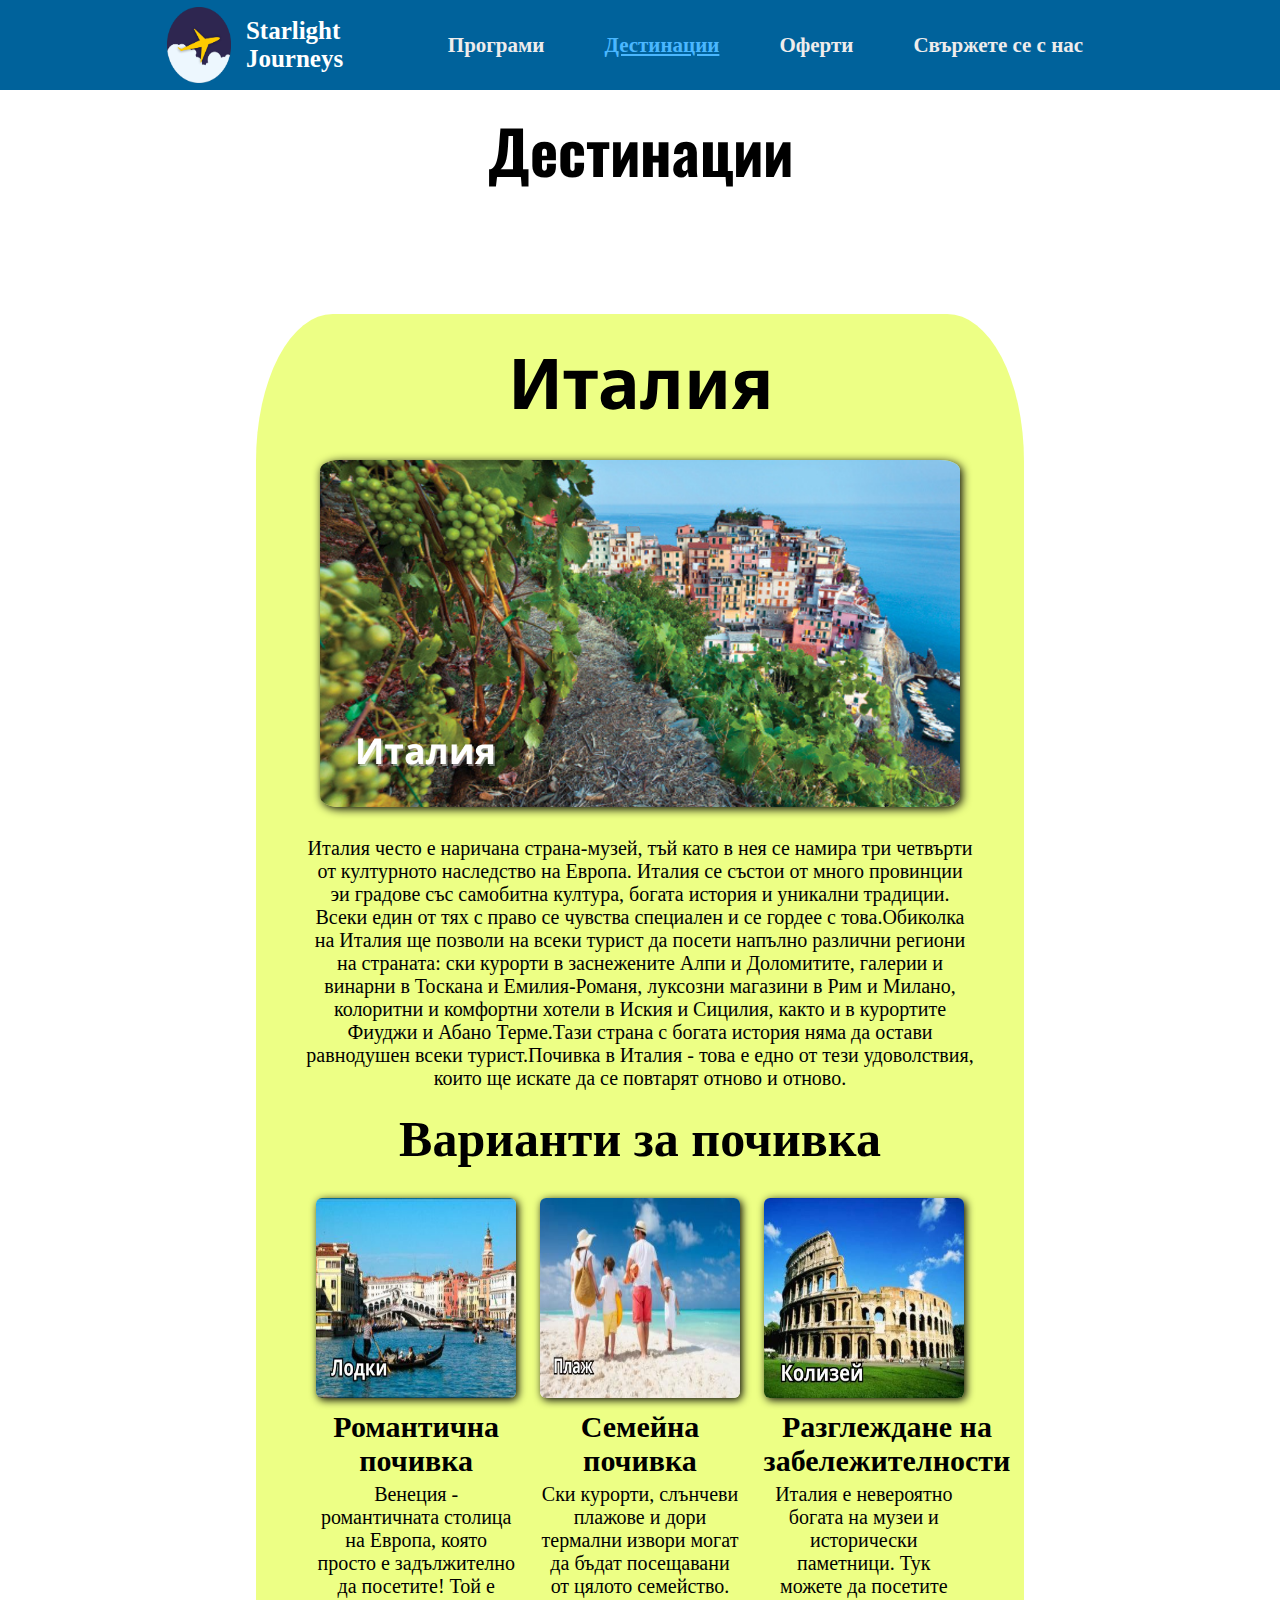
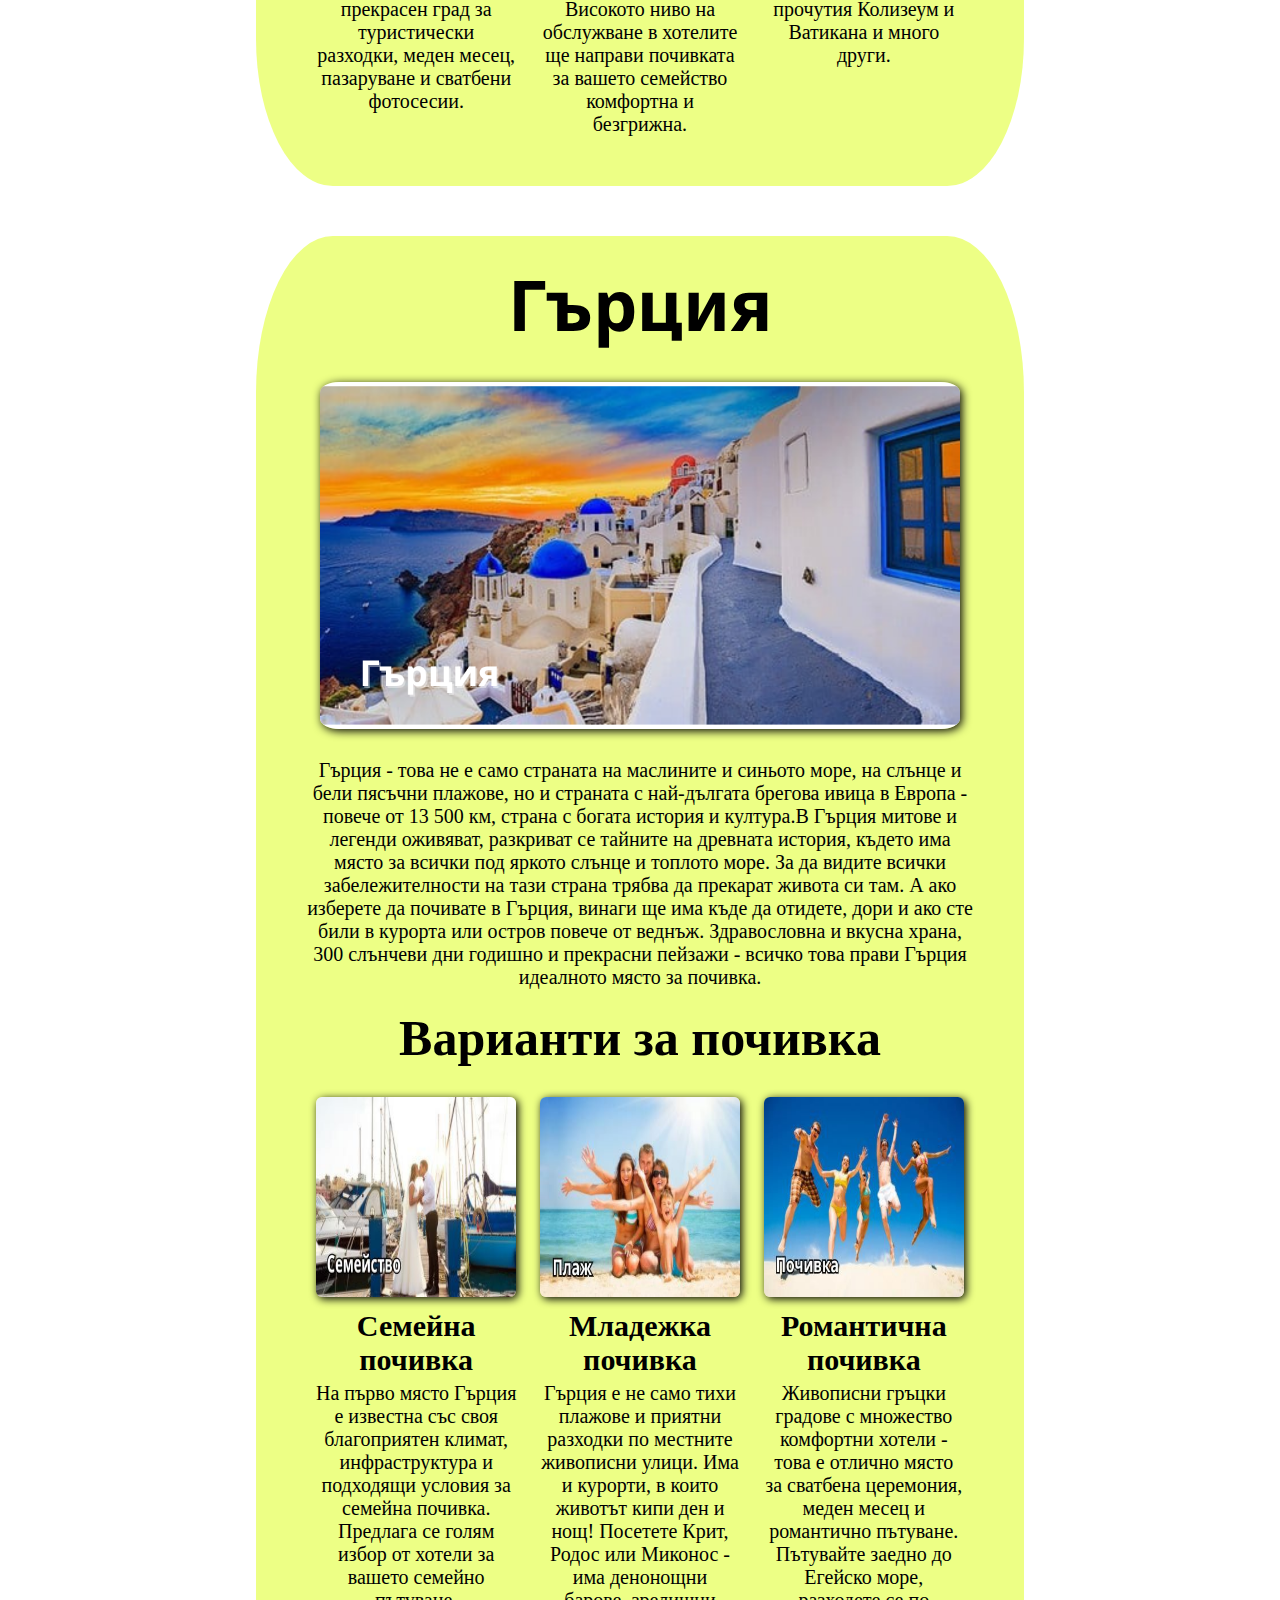
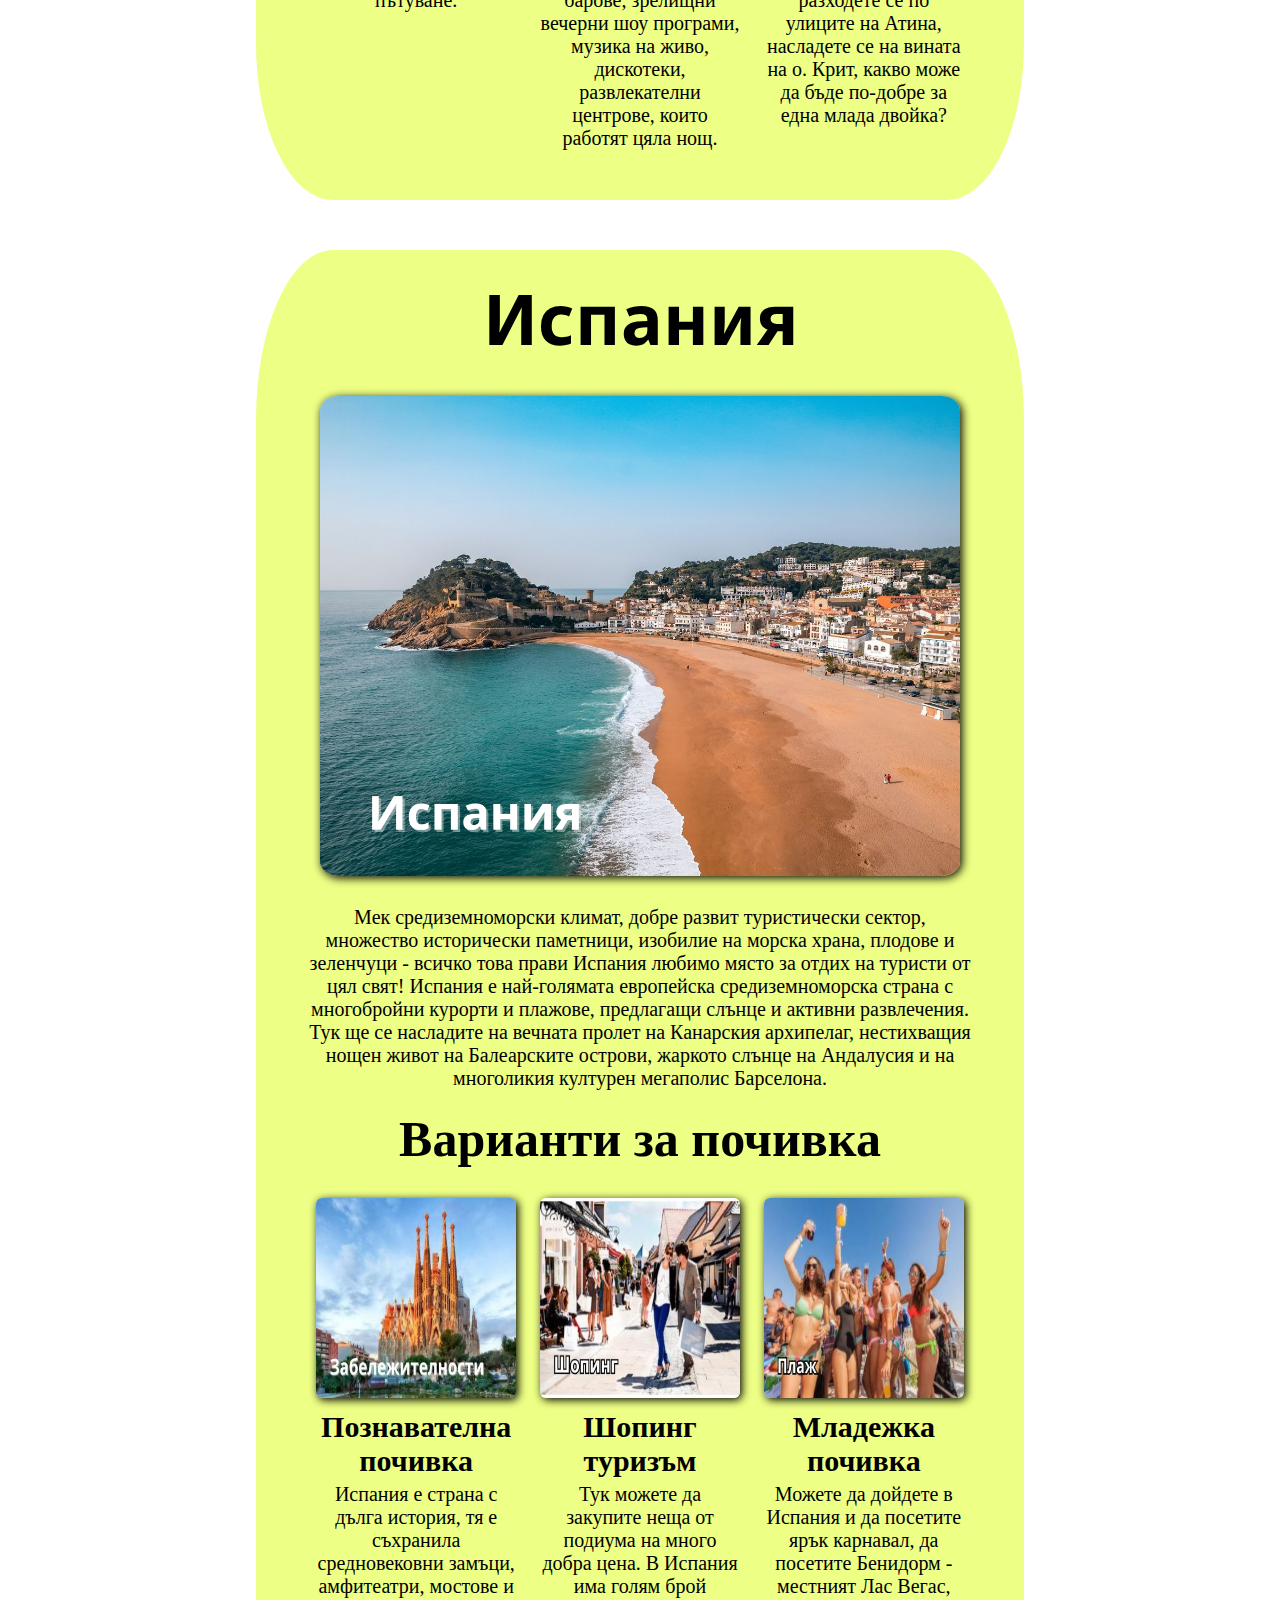
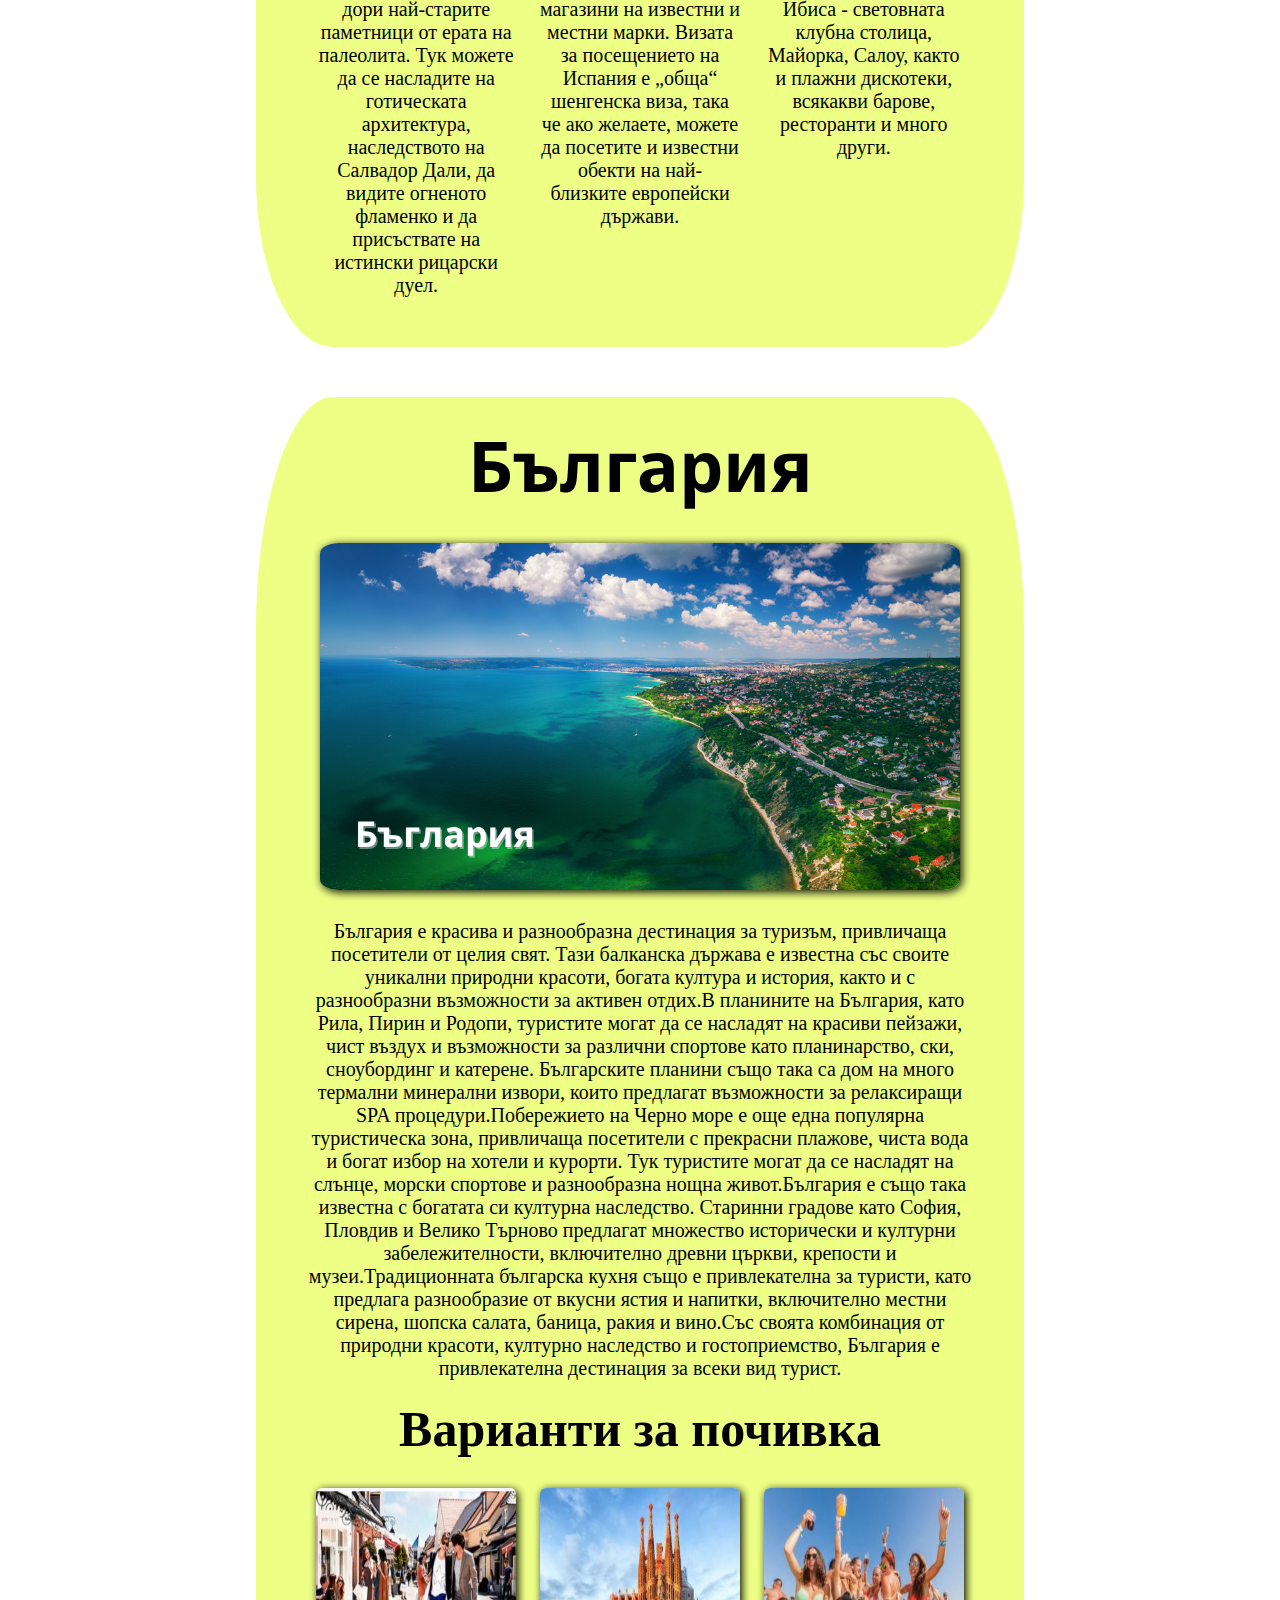
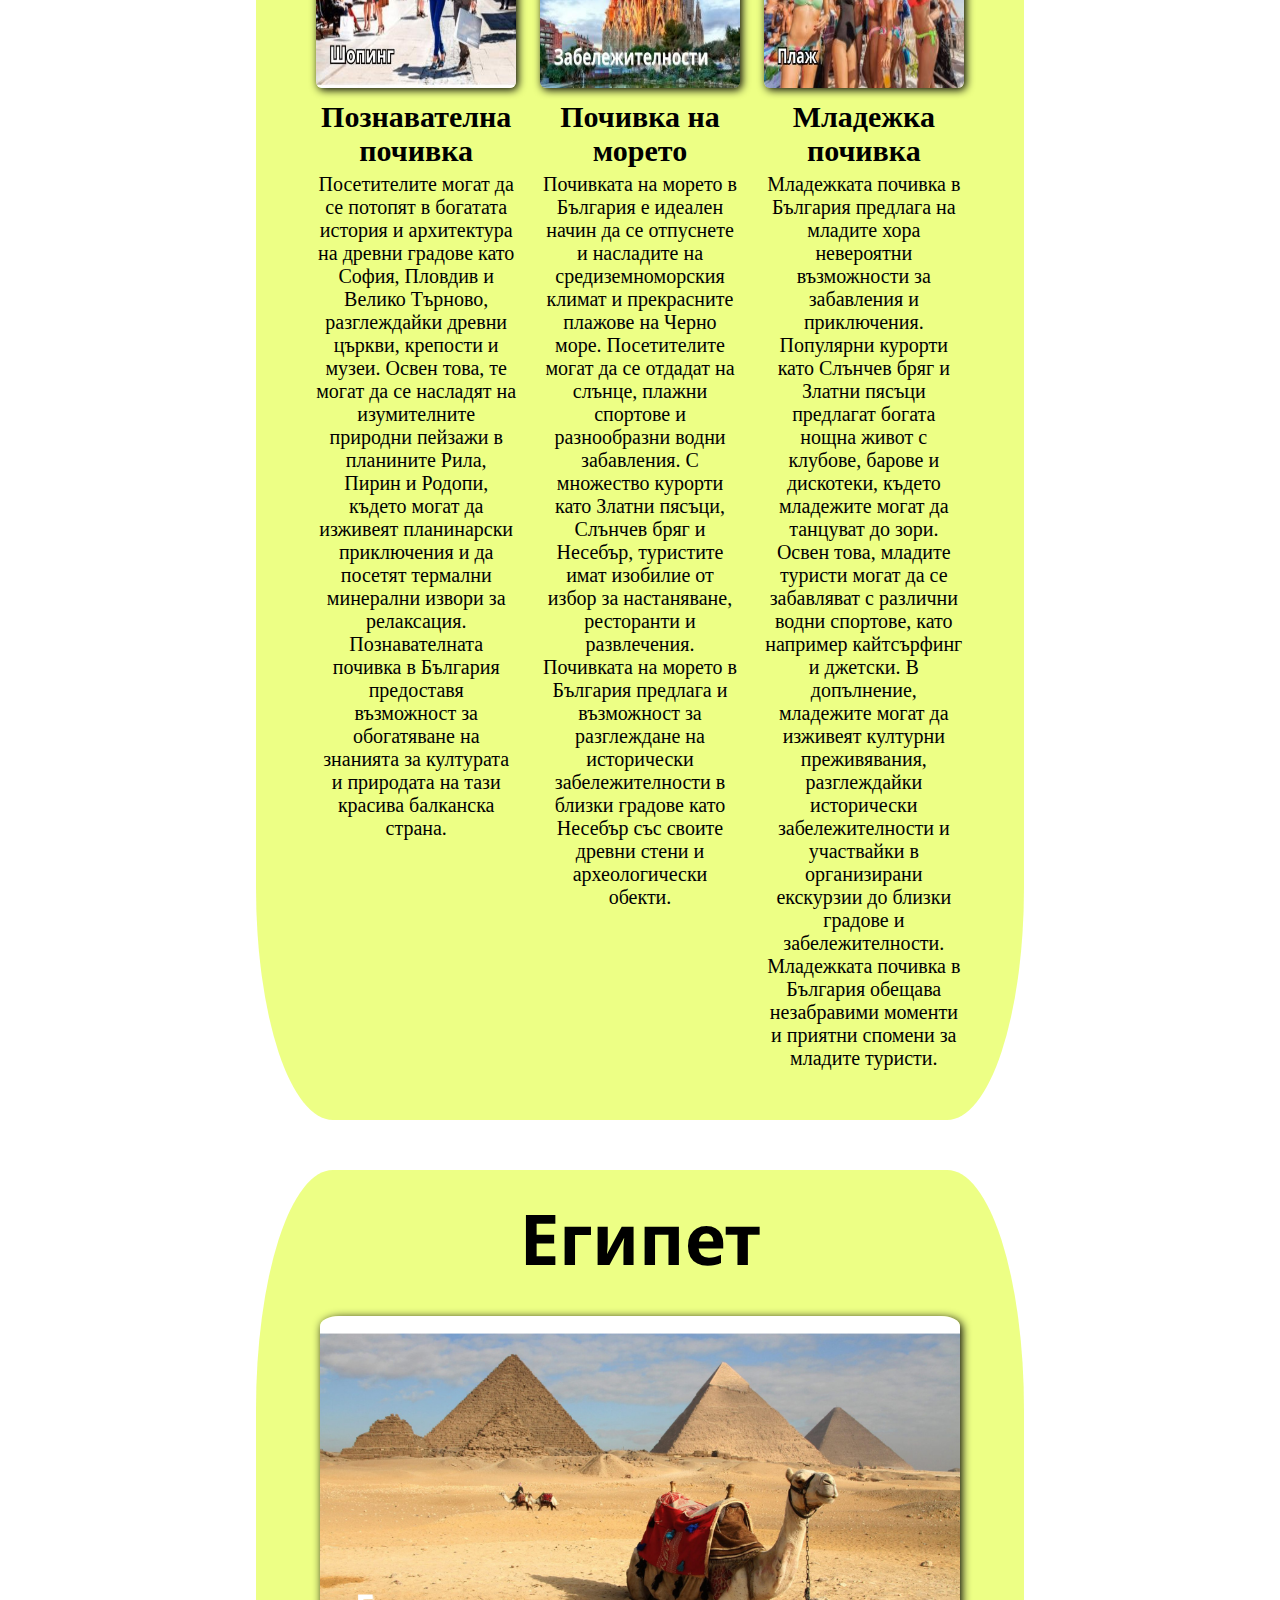
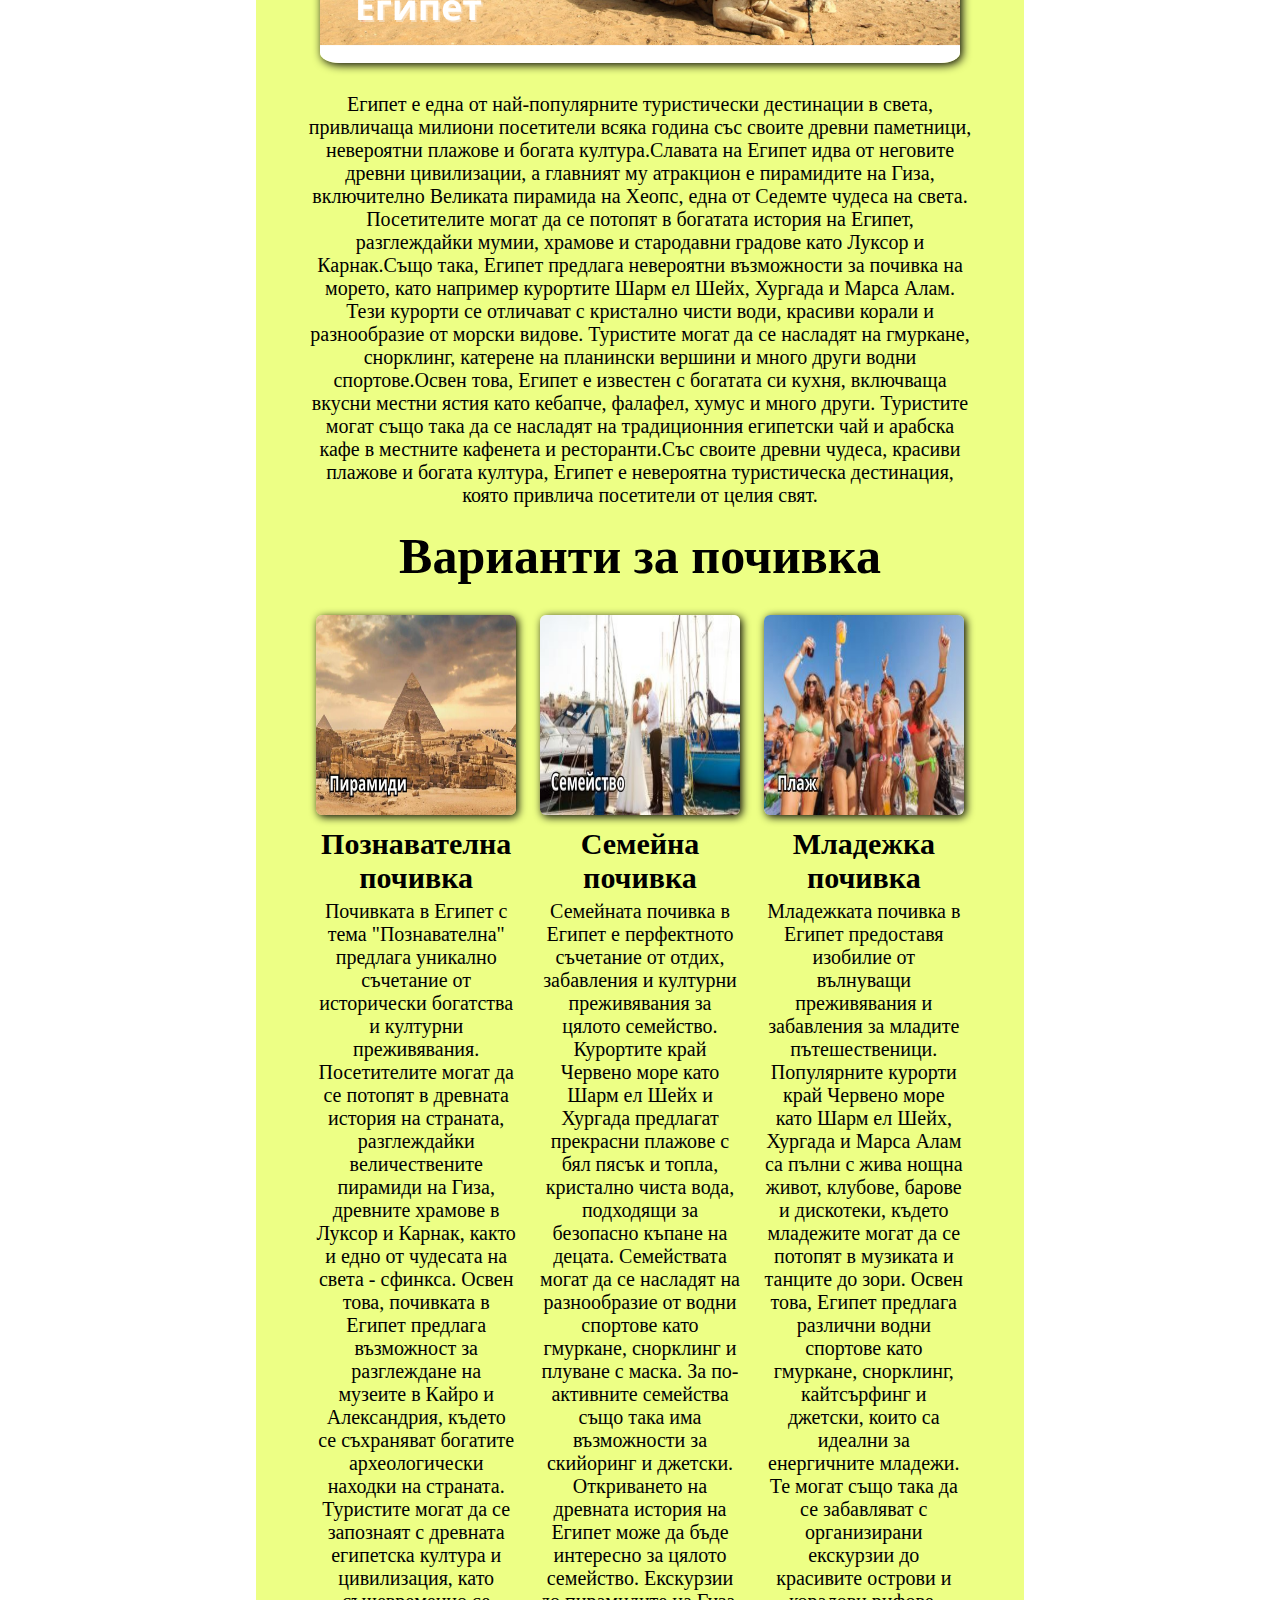
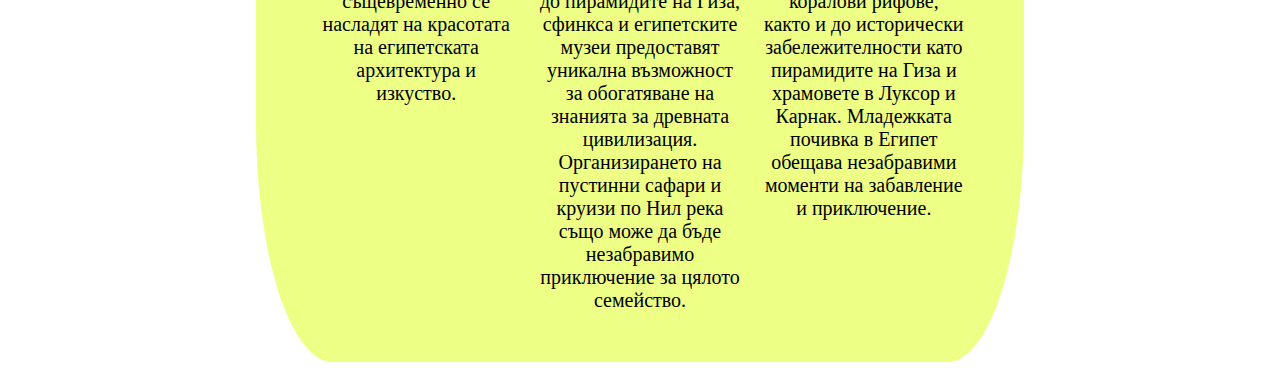
<file: pages/destinacii.html>
<!DOCTYPE html>
<html lang="en">
  <head>
    <meta charset="UTF-8" />
    <meta name="viewport" content="width=device-width, initial-scale=1.0" />
    <link rel="icon" type="image/x-icon" href="../images/logo.png" />
    <title>Дестинации</title>
    <link rel="stylesheet" href="../css/topbar.css" />
    <link rel="stylesheet" href="../css/destinacii.css" />
  </head>
  <body>
    <header>
      <section class="topbar">
        <a href="../index.html" class="topbar-logo-button">
          <img class="topbar-logo" src="../images/logo.png" alt="Logo Image" />
          <span class="topbar-logo-button-text">Starlight Journeys</span>
        </a>
        <ul class="topbar-buttons">
          <li class="topbar-buttons-item">
            <a id="programi-button" href="programi.html" class="topbar-button"
              >Програми</a
            >
          </li>
          <li class="topbar-buttons-item">
            <a id="destinacii-button" href="#" class="topbar-button"
              >Дестинации</a
            >
          </li>
          <li class="topbar-buttons-item">
            <a id="oferti-button" href="oferti.html" class="topbar-button"
              >Оферти</a
            >
          </li>
          <li class="topbar-buttons-item">
            <a id="kontakt-button" href="kontakt.html" class="topbar-button"
              >Свържете се с нас</a
            >
          </li>
        </ul>
      </section>
    </header>

    <main>
      <h1 class="title">Дестинации</h1>
      <ul class="destinations">
        <li class="destination">
          <h2 class="destination-heading">Италия</h2>
          <img
            src="../images/italy/italy.png"
            alt="Destination Image"
            class="destination-image"
          />
          <p class="destination-text">
            Италия често e наричана страна-музей, тъй като в нея се намира три
            четвърти от културното наследство на Европа. Италия се състои от
            много провинции эи градове със самобитна култура, богата история и
            уникални традиции. Всеки един от тях с право се чувства специален и
            се гордее с това.Обиколка на Италия ще позволи на всеки турист да
            посети напълно различни региони на страната: ски курорти в
            заснежените Алпи и Доломитите, галерии и винарни в Тоскана и
            Емилия-Романя, луксозни магазини в Рим и Милано, колоритни и
            комфортни хотели в Иския и Сицилия, както и в курортите Фиуджи и
            Абано Терме.Тази страна с богата история няма да остави равнодушен
            всеки турист.Почивка в Италия - това е едно от тези удоволствия,
            които ще искате да се повтарят отново и отново.
          </p>
          <h3 class="destination-subheading">Варианти за почивка</h3>
          <ul class="destination-types">
            <li class="destination-type">
              <img
                class="destination-type-image"
                src="../images/italy/boat.jpg"
                alt="Destination Type Photo"
              />
              <h4 class="destination-type-heading">Романтична почивка</h4>
              <p class="destination-type-text">
                Венеция - романтичната столица на Европа, която просто е
                задължително да посетите! Той е прекрасен град за туристически
                разходки, меден месец, пазаруване и сватбени фотосесии.
              </p>
            </li>
            <li class="destination-type">
              <img
                class="destination-type-image"
                src="../images/italy/beach.jpg"
                alt="Destination Type Photo"
              />
              <h4 class="destination-type-heading">Семейна почивка</h4>
              <p class="destination-type-text">
                Ски курорти, слънчеви плажове и дори термални извори могат да
                бъдат посещавани от цялото семейство. Високото ниво на
                обслужване в хотелите ще направи почивката за вашето семейство
                комфортна и безгрижна.
              </p>
            </li>
            <li class="destination-type">
              <img
                class="destination-type-image"
                src="../images/italy/colosseum.jpg"
                alt="Destination Type Photo"
              />
              <h4 class="destination-type-heading">
                Разглеждане на забележителности
              </h4>
              <p class="destination-type-text">
                Италия е невероятно богата на музеи и исторически паметници. Тук
                можете да посетите прочутия Колизеум и Ватикана и много други.
              </p>
            </li>
          </ul>
        </li>
        <li class="destination">
          <h2 class="destination-heading">Гърция</h2>
          <img
            src="../images/greece/greece.png"
            alt="Destination Image"
            class="destination-image"
          />
          <p class="destination-text">
            Гърция - това не e само страната на маслините и синьото море, на
            слънце и бели пясъчни плажове, но и страната с най-дългата брегова
            ивица в Европа - повече от 13 500 км, страна с богата история и
            култура.В Гърция митове и легенди оживяват, разкриват се тайните на
            древната история, където има място за всички под яркото слънце и
            топлото море. За да видите всички забележителности на тази страна
            трябва да прекарат живота си там. А ако изберете да почивате в
            Гърция, винаги ще има къде да отидете, дори и ако сте били в курорта
            или остров повече от веднъж. Здравословна и вкусна храна, 300
            слънчеви дни годишно и прекрасни пейзажи - всичко това прави Гърция
            идеалното място за почивка.
          </p>
          <h3 class="destination-subheading">Варианти за почивка</h3>
          <ul class="destination-types">
            <li class="destination-type">
              <img
                class="destination-type-image"
                src="../images/greece/1.jpg"
                alt="Destination Type Photo"
              />
              <h4 class="destination-type-heading">Семейна почивка</h4>
              <p class="destination-type-text">
                На първо място Гърция е известна със своя благоприятен климат,
                инфраструктура и подходящи условия за семейна почивка. Предлага
                се голям избор от хотели за вашето семейно пътуване.
              </p>
            </li>
            <li class="destination-type">
              <img
                class="destination-type-image"
                src="../images/greece/2.jpg"
                alt="Destination Type Photo"
              />
              <h4 class="destination-type-heading">Младежка почивка</h4>
              <p class="destination-type-text">
                Гърция е не само тихи плажове и приятни разходки по местните
                живописни улици. Има и курорти, в които животът кипи ден и нощ!
                Посетете Крит, Родос или Миконос - има денонощни барове,
                зрелищни вечерни шоу програми, музика на живо, дискотеки,
                развлекателни центрове, които работят цяла нощ.
              </p>
            </li>
            <li class="destination-type">
              <img
                class="destination-type-image"
                src="../images/greece/3.jpg"
                alt="Destination Type Photo"
              />
              <h4 class="destination-type-heading">Романтична почивка</h4>
              <p class="destination-type-text">
                Живописни гръцки градове с множество комфортни хотели - това е
                отлично място за сватбена церемония, меден месец и романтично
                пътуване. Пътувайте заедно до Егейско море, разходете се по
                улиците на Атина, насладете се на вината на о. Крит, какво може
                да бъде по-добре за една млада двойка?
              </p>
            </li>
          </ul>
        </li>
        <li class="destination">
          <h2 class="destination-heading">Испания</h2>
          <img
            src="../images/spain/spain.png"
            alt="Destination Image"
            class="destination-image"
          />
          <p class="destination-text">
            Мек средиземноморски климат, добре развит туристически сектор,
            множество исторически паметници, изобилие на морска храна, плодове и
            зеленчуци - всичко това прави Испания любимо място за отдих на
            туристи от цял свят! Испания е най-голямата европейска
            средиземноморска страна с многобройни курорти и плажове, предлагащи
            слънце и активни развлечения. Тук ще се насладите на вечната пролет
            на Канарския архипелаг, нестихващия нощен живот на Балеарските
            острови, жаркото слънце на Андалусия и на многоликия културен
            мегаполис Барселона.
          </p>
          <h3 class="destination-subheading">Варианти за почивка</h3>
          <ul class="destination-types">
            <li class="destination-type">
              <img
                class="destination-type-image"
                src="../images/spain/1.jpg"
                alt="Destination Type Photo"
              />
              <h4 class="destination-type-heading">Познавателна почивка</h4>
              <p class="destination-type-text">
                Испания е страна с дълга история, тя е съхранила средновековни
                замъци, амфитеатри, мостове и дори най-старите паметници от
                ерата на палеолита. Тук можете да се насладите на готическата
                архитектура, наследството на Салвадор Дали, да видите огненото
                фламенко и да присъствате на истински рицарски дуел.
              </p>
            </li>
            <li class="destination-type">
              <img
                class="destination-type-image"
                src="../images/spain/2.jpg"
                alt="Destination Type Photo"
              />
              <h4 class="destination-type-heading">Шопинг туризъм</h4>
              <p class="destination-type-text">
                Тук можете да закупите неща от подиума на много добра цена. В
                Испания има голям брой магазини на известни и местни марки.
                Визата за посещението на Испания е „обща“ шенгенска виза, така
                че ако желаете, можете да посетите и известни обекти на
                най-близките европейски държави.
              </p>
            </li>
            <li class="destination-type">
              <img
                class="destination-type-image"
                src="../images/spain/3.jpg"
                alt="Destination Type Photo"
              />
              <h4 class="destination-type-heading">Младежка почивка</h4>
              <p class="destination-type-text">
                Можете да дойдете в Испания и да посетите ярък карнавал, да
                посетите Бенидорм - местният Лас Вегас, Ибиса - световната
                клубна столица, Майорка, Салоу, както и плажни дискотеки,
                всякакви барове, ресторанти и много други.
              </p>
            </li>
          </ul>
        </li>
        <li class="destination">
          <h2 class="destination-heading">България</h2>
          <img
            src="../images/bulgaria/bulgaria.png"
            alt="Destination Image"
            class="destination-image"
          />
          <p class="destination-text">
            България е красива и разнообразна дестинация за туризъм, привличаща
            посетители от целия свят. Тази балканска държава е известна със
            своите уникални природни красоти, богата култура и история, както и
            с разнообразни възможности за активен отдих.В планините на България,
            като Рила, Пирин и Родопи, туристите могат да се насладят на красиви
            пейзажи, чист въздух и възможности за различни спортове като
            планинарство, ски, сноубординг и катерене. Българските планини също
            така са дом на много термални минерални извори, които предлагат
            възможности за релаксиращи SPA процедури.Побережието на Черно море е
            още една популярна туристическа зона, привличаща посетители с
            прекрасни плажове, чиста вода и богат избор на хотели и курорти. Тук
            туристите могат да се насладят на слънце, морски спортове и
            разнообразна нощна живот.България е също така известна с богатата си
            културна наследство. Старинни градове като София, Пловдив и Велико
            Търново предлагат множество исторически и културни забележителности,
            включително древни църкви, крепости и музеи.Традиционната българска
            кухня също е привлекателна за туристи, като предлага разнообразие от
            вкусни ястия и напитки, включително местни сирена, шопска салата,
            баница, ракия и вино.Със своята комбинация от природни красоти,
            културно наследство и гостоприемство, България е привлекателна
            дестинация за всеки вид турист.
          </p>
          <h3 class="destination-subheading">Варианти за почивка</h3>
          <ul class="destination-types">
            <li class="destination-type">
              <img
                class="destination-type-image"
                src="../images/bulgaria/2.jpg"
                alt="Destination Type Photo"
              />
              <h4 class="destination-type-heading">Познавателна почивка</h4>
              <p class="destination-type-text">
                Посетителите могат да се потопят в богатата история и
                архитектура на древни градове като София, Пловдив и Велико
                Търново, разглеждайки древни църкви, крепости и музеи. Освен
                това, те могат да се насладят на изумителните природни пейзажи в
                планините Рила, Пирин и Родопи, където могат да изживеят
                планинарски приключения и да посетят термални минерални извори
                за релаксация. Познавателната почивка в България предоставя
                възможност за обогатяване на знанията за културата и природата
                на тази красива балканска страна.
              </p>
            </li>
            <li class="destination-type">
              <img
                class="destination-type-image"
                src="../images/bulgaria/1.jpg"
                alt="Destination Type Photo"
              />
              <h4 class="destination-type-heading">Почивка на морето</h4>
              <p class="destination-type-text">
                Почивката на морето в България е идеален начин да се отпуснете и
                насладите на средиземноморския климат и прекрасните плажове на
                Черно море. Посетителите могат да се отдадат на слънце, плажни
                спортове и разнообразни водни забавления. С множество курорти
                като Златни пясъци, Слънчев бряг и Несебър, туристите имат
                изобилие от избор за настаняване, ресторанти и развлечения.
                Почивката на морето в България предлага и възможност за
                разглеждане на исторически забележителности в близки градове
                като Несебър със своите древни стени и археологически обекти.
              </p>
            </li>
            <li class="destination-type">
              <img
                class="destination-type-image"
                src="../images/spain/3.jpg"
                alt="Destination Type Photo"
              />
              <h4 class="destination-type-heading">Младежка почивка</h4>
              <p class="destination-type-text">
                Младежката почивка в България предлага на младите хора
                невероятни възможности за забавления и приключения. Популярни
                курорти като Слънчев бряг и Златни пясъци предлагат богата нощна
                живот с клубове, барове и дискотеки, където младежите могат да
                танцуват до зори. Освен това, младите туристи могат да се
                забавляват с различни водни спортове, като например кайтсърфинг
                и джетски. В допълнение, младежите могат да изживеят културни
                преживявания, разглеждайки исторически забележителности и
                участвайки в организирани екскурзии до близки градове и
                забележителности. Младежката почивка в България обещава
                незабравими моменти и приятни спомени за младите туристи.
              </p>
            </li>
          </ul>
        </li>
        <li class="destination">
          <h2 class="destination-heading">Египет</h2>
          <img
            src="../images/egypt/egypt.png"
            alt="Destination Image"
            class="destination-image"
          />
          <p class="destination-text">
            Египет е една от най-популярните туристически дестинации в света,
            привличаща милиони посетители всяка година със своите древни
            паметници, невероятни плажове и богата култура.Славата на Египет
            идва от неговите древни цивилизации, а главният му атракцион е
            пирамидите на Гиза, включително Великата пирамида на Хеопс, една от
            Седемте чудеса на света. Посетителите могат да се потопят в богатата
            история на Египет, разглеждайки мумии, храмове и стародавни градове
            като Луксор и Карнак.Също така, Египет предлага невероятни
            възможности за почивка на морето, като например курортите Шарм ел
            Шейх, Хургада и Марса Алам. Тези курорти се отличават с кристално
            чисти води, красиви корали и разнообразие от морски видове.
            Туристите могат да се насладят на гмуркане, снорклинг, катерене на
            планински вершини и много други водни спортове.Освен това, Египет е
            известен с богатата си кухня, включваща вкусни местни ястия като
            кебапче, фалафел, хумус и много други. Туристите могат също така да
            се насладят на традиционния египетски чай и арабска кафе в местните
            кафенета и ресторанти.Със своите древни чудеса, красиви плажове и
            богата култура, Египет е невероятна туристическа дестинация, която
            привлича посетители от целия свят.
          </p>
          <h3 class="destination-subheading">Варианти за почивка</h3>
          <ul class="destination-types">
            <li class="destination-type">
              <img
                class="destination-type-image"
                src="../images/egypt/1.jpg"
                alt="Destination Type Photo"
              />
              <h4 class="destination-type-heading">Познавателна почивка</h4>
              <p class="destination-type-text">
                Почивката в Египет с тема "Познавателна" предлага уникално
                съчетание от исторически богатства и културни преживявания.
                Посетителите могат да се потопят в древната история на страната,
                разглеждайки величествените пирамиди на Гиза, древните храмове в
                Луксор и Карнак, както и едно от чудесата на света - сфинкса.
                Освен това, почивката в Египет предлага възможност за
                разглеждане на музеите в Кайро и Александрия, където се
                съхраняват богатите археологически находки на страната.
                Туристите могат да се запознаят с древната египетска култура и
                цивилизация, като същевременно се насладят на красотата на
                египетската архитектура и изкуство.
              </p>
            </li>
            <li class="destination-type">
              <img
                class="destination-type-image"
                src="../images/greece/1.jpg"
                alt="Destination Type Photo"
              />
              <h4 class="destination-type-heading">Семейна почивка</h4>
              <p class="destination-type-text">
                Семейната почивка в Египет е перфектното съчетание от отдих,
                забавления и културни преживявания за цялото семейство.
                Курортите край Червено море като Шарм ел Шейх и Хургада
                предлагат прекрасни плажове с бял пясък и топла, кристално чиста
                вода, подходящи за безопасно къпане на децата. Семействата могат
                да се насладят на разнообразие от водни спортове като гмуркане,
                снорклинг и плуване с маска. За по-активните семейства също така
                има възможности за скийоринг и джетски. Откриването на древната
                история на Египет може да бъде интересно за цялото семейство.
                Екскурзии до пирамидите на Гиза, сфинкса и египетските музеи
                предоставят уникална възможност за обогатяване на знанията за
                древната цивилизация. Организирането на пустинни сафари и круизи
                по Нил река също може да бъде незабравимо приключение за цялото
                семейство.
              </p>
            </li>
            <li class="destination-type">
              <img
                class="destination-type-image"
                src="../images/spain/3.jpg"
                alt="Destination Type Photo"
              />
              <h4 class="destination-type-heading">Младежка почивка</h4>
              <p class="destination-type-text">
                Младежката почивка в Египет предоставя изобилие от вълнуващи
                преживявания и забавления за младите пътешественици. Популярните
                курорти край Червено море като Шарм ел Шейх, Хургада и Марса
                Алам са пълни с жива нощна живот, клубове, барове и дискотеки,
                където младежите могат да се потопят в музиката и танците до
                зори. Освен това, Египет предлага различни водни спортове като
                гмуркане, снорклинг, кайтсърфинг и джетски, които са идеални за
                енергичните младежи. Те могат също така да се забавляват с
                организирани екскурзии до красивите острови и коралови рифове,
                както и до исторически забележителности като пирамидите на Гиза
                и храмовете в Луксор и Карнак. Младежката почивка в Египет
                обещава незабравими моменти на забавление и приключение.
              </p>
            </li>
          </ul>
        </li>
      </ul>
    </main>
  </body>
</html>
</file>
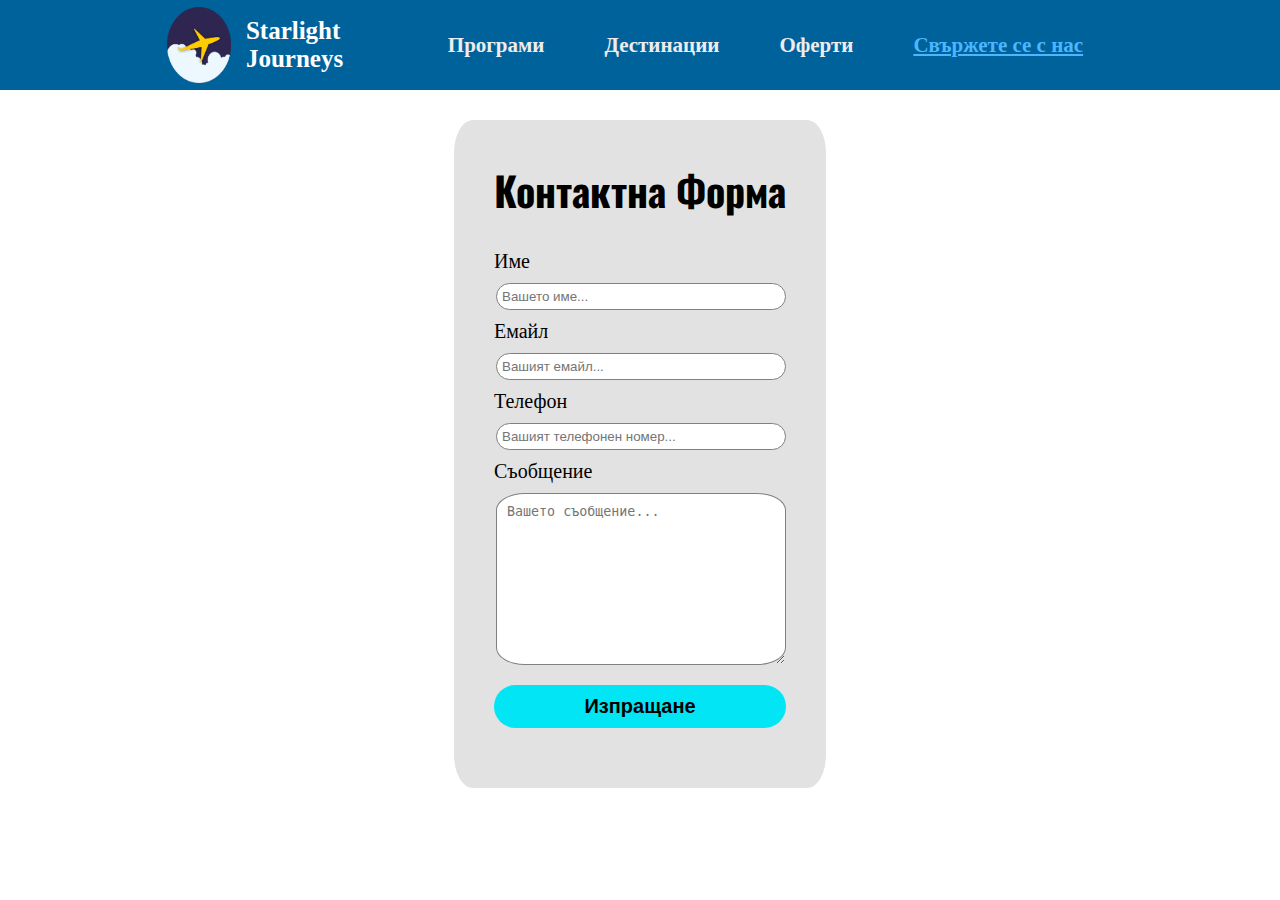
<file: pages/kontakt.html>
<!DOCTYPE html>
<html lang="en">
  <head>
    <meta charset="UTF-8" />
    <meta name="viewport" content="width=device-width, initial-scale=1.0" />
    <link rel="icon" type="image/x-icon" href="../images/logo.png" />
    <title>Свържете се с нас</title>
    <link rel="stylesheet" href="../css/topbar.css" />
    <link rel="stylesheet" href="../css/contact.css" />
  </head>
  <body>
    <header>
      <section class="topbar">
        <a href="../index.html" class="topbar-logo-button">
          <img class="topbar-logo" src="../images/logo.png" alt="Logo Image" />
          <span class="topbar-logo-button-text">Starlight Journeys</span>
        </a>
        <ul class="topbar-buttons">
          <li class="topbar-buttons-item">
            <a id="programi-button" href="programi.html" class="topbar-button"
              >Програми</a
            >
          </li>
          <li class="topbar-buttons-item">
            <a
              id="destinacii-button"
              href="destinacii.html"
              class="topbar-button"
              >Дестинации</a
            >
          </li>
          <li class="topbar-buttons-item">
            <a id="oferti-button" href="oferti.html" class="topbar-button"
              >Оферти</a
            >
          </li>
          <li class="topbar-buttons-item">
            <a id="kontakt-button" href="#" class="topbar-button"
              >Свържете се с нас</a
            >
          </li>
        </ul>
      </section>
    </header>

    <main>
      <form class="contact-form" action="#" method="POST">
        <div class="contact-form-wrapper">
          <h2 class="contact-form-heading">Контактна Форма</h2>
          <label class="contact-form-label" for="name">Име</label>
          <input
            type="text"
            class="contact-form-field"
            id="name"
            name="name"
            placeholder="Вашето име..."
            required
          />

          <label class="contact-form-label" for="email">Емайл</label>
          <input
            type="email"
            class="contact-form-field"
            id="email"
            name="email"
            placeholder="Вашият емайл..."
            required
          />

          <label class="contact-form-label" for="phone-number">Телефон</label>
          <input
            type="tel"
            class="contact-form-field"
            id="phone-number"
            name="phone-number"
            placeholder="Вашият телефонен номер..."
            required
          />

          <label class="contact-form-label" for="message">Съобщение</label>
          <textarea
            name="message"
            id="message"
            class="contact-form-message"
            cols="30"
            rows="10"
            placeholder="Вашето съобщение..."
            required
          ></textarea>

          <input class="contact-form-button" type="submit" value="Изпращане" />
        </div>
      </form>
    </main>
  </body>
</html>
</file>
<file: css/topbar.css>
header {
  display: flex;
}

.topbar {
  display: flex;
  width: 100vw;
  height: 10vh;
  background-color: rgb(0, 98, 155);
  align-items: center;
  justify-content: space-evenly;
}

.topbar-logo-button {
  display: flex;
  outline: none;
  text-decoration: none;
  border: none;
  background: transparent;
  cursor: pointer;
  height: 85%;
  width: 5%;
  margin: 0 20px;
  align-items: center;
}

.topbar-logo {
  display: inline-block;
  width: 100%;
  height: 100%;
}

.topbar-logo-button-text {
  display: inline-block;
  margin-left: 15px;
  color: white;
  font-weight: bold;
  font-size: 2.5rem;
}

.topbar-buttons {
  display: flex;
  list-style: none;
  margin: 0 20px;
}

.topbar-buttons-item {
  display: inline-block;
  margin: 0 20px;
  padding: 10px;
}

.topbar-button {
  display: inline-block;
  border: none;
  outline: none;
  text-decoration: none;
  background: transparent;
  color: rgb(238, 236, 236);
  font-weight: bold;
  font-size: 2.1rem;
  cursor: pointer;
}

.topbar-button:hover {
  color: white;
}
</file>
<file: css/destinacii.css>
@import url("https://fonts.googleapis.com/css2?family=Oswald:wght@200..700&display=swap");
@import url("https://fonts.googleapis.com/css2?family=Noto+Sans:ital,wght@0,100..900;1,100..900&display=swap");

:root {
  font-size: 62.5%;
}

html {
  font-size: 1.6rem;
}

*,
*:before,
*:after {
  box-sizing: border-box;
  padding: 0;
  margin: 0;
}

body {
  display: flex;
  flex-direction: column;
}

main {
  display: flex;
  flex-direction: column;
  align-items: center;
}

#destinacii-button {
  color: rgb(74, 183, 255);
  font-weight: bold;
  text-decoration: underline;
}

.title {
  display: inline-block;
  color: black;
  font-weight: bold;
  font-size: 6rem;
  margin-top: 15px;
  margin-bottom: 50px;
  font-family: "Oswald", sans-serif;
}

.destinations {
  display: flex;
  flex-direction: column;
  align-items: center;
  list-style: none;
  color: black;
  margin: 20px 0;
}

.destination {
  display: flex;
  flex-direction: column;
  align-items: center;
  justify-content: center;
  background-color: rgb(237, 255, 133);
  border: none;
  border-radius: 10%;
  width: 60vw;
  padding: 50px;
  padding-top: 20px;
  margin-top: 50px;
}

.destination-heading {
  display: flex;
  font-weight: bold;
  font-size: 7rem;
  font-family: "Noto Sans", sans-serif;
  margin-bottom: 30px;
}

.destination-image {
  display: flex;
  width: 50vw;
  box-shadow: 2px 2px 10px;
  border-radius: 3%;
}

.destination-text {
  display: flex;
  text-align: center;
  font-weight: normal;
  font-size: 2rem;
  margin-top: 30px;
}

.destination-subheading {
  display: flex;
  color: black;
  font-weight: bold;
  font-size: 5rem;
  margin-bottom: 30px;
  margin-top: 20px;
  /* -webkit-text-stroke-width: 1px;
  -webkit-text-stroke-color: black; */
}

.destination-types {
  display: flex;
  list-style: none;
  justify-content: space-between;
}

.destination-type {
  display: inline-block;
  flex-direction: column;
  list-style: none;
  align-items: center;
  justify-content: center;
  width: 30%;
  margin: 0 10px;
}

.destination-type-image {
  display: inline-block;
  margin-bottom: 10px;
  width: 100%;
  height: 200px;
  box-shadow: 2px 2px 8px;
  border-radius: 3%;
}

.destination-type-heading {
  display: inline-block;
  color: black;
  font-size: 3rem;
  font-weight: bold;
  text-align: center;
}

.destination-type-text {
  display: inline-block;
  color: black;
  font-size: 2rem;
  font-weight: normal;
  text-align: center;
  margin-top: 5px;
}
</file>
<file: css/contact.css>
@import url("https://fonts.googleapis.com/css2?family=Oswald:wght@200..700&display=swap");

:root {
  font-size: 62.5%;
}

html {
  font-size: 1.6rem;
}

*,
*:before,
*:after {
  box-sizing: border-box;
  padding: 0;
  margin: 0;
}

body {
  display: flex;
  flex-direction: column;
}

#kontakt-button {
  color: rgb(74, 183, 255);
  font-weight: bold;
  text-decoration: underline;
}

/* Контактна фомра */
main {
  display: flex;
  flex-direction: column;
  align-items: center;
}

.contact-form {
  display: inline-block;
  flex-direction: column;
  align-items: center;
  color: black;
  cursor: auto;
  margin-top: 30px;
}

.contact-form-wrapper {
  display: flex;
  flex-direction: column;
  background-color: rgb(226, 226, 226);
  padding: 40px;
  border-radius: 5%;
}

.contact-form-heading {
  display: inline-block;
  font-size: 4rem;
  font-weight: bold;
  align-items: center;
  margin-bottom: 20px;
  font-family: "Oswald", sans-serif;
}

.contact-form-label {
  display: inline-block;
  font-size: 2rem;
  margin: 10px 0;
}

.contact-form-field {
  display: inline-block;
  margin-left: 2px;
  border: 0.01rem solid gray;
  border-top-left-radius: 9999px;
  border-bottom-left-radius: 9999px;
  border-top-right-radius: 9999px;
  border-bottom-right-radius: 9999px;
  padding: 5px;
  outline: none;
}

.contact-form-message {
  display: inline-block;
  margin-left: 2px;
  border: 0.01rem solid gray;
  border-radius: 10%;
  outline: none;
  padding: 10px;
}

.contact-form-button {
  display: inline-block;
  margin: 20px 0;
  font-size: 2rem;
  font-weight: bold;
  border: none;
  border-top-left-radius: 9999px;
  border-bottom-left-radius: 9999px;
  border-top-right-radius: 9999px;
  border-bottom-right-radius: 9999px;
  padding: 10px;
  background-color: rgb(1, 229, 245);
  cursor: pointer;
}

.contact-form-button:hover {
  background-color: rgb(0, 238, 255);
}
</file>
